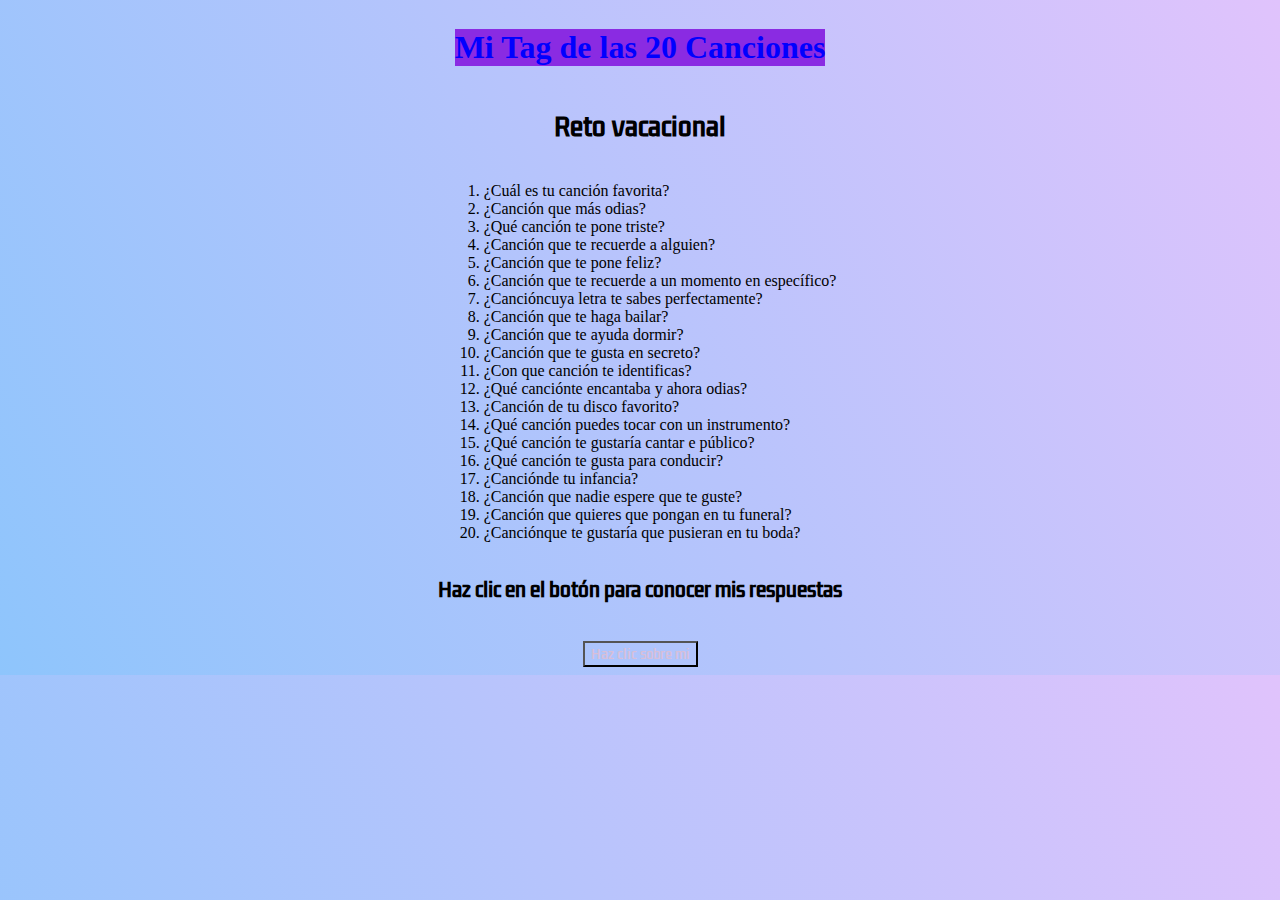
<file: index.html>
<!DOCTYPE html>
<html lang="es">
<head>
    <meta charset="UTF-8">
    <title>Tad de las 20 Canciones</title>
    <link rel="stylesheet" href="styles/styles.css">
</head>
<body>
    <h1 class="titulo1">Mi Tag de las 20 Canciones</h1>
    <h2 class="titulo2">Reto vacacional</h2>
    <ol class="titulo3">
        <li>¿Cuál es tu canción favorita?</li>
        <li>¿Canción que más odias?</li>
        <li>¿Qué canción te pone triste?</li>
        <li>¿Canción que te recuerde a alguien?</li>
        <li>¿Canción que te pone feliz?</li>
        <li>¿Canción que te recuerde a un momento en específico?</li>
        <li>¿Cancióncuya letra te sabes perfectamente?</li>
        <li>¿Canción que te haga bailar?</li>
        <li>¿Canción que te ayuda dormir?</li>
        <li>¿Canción que te gusta en secreto?</li>
        <li>¿Con que canción te identificas?</li>
        <li>¿Qué canciónte encantaba y ahora odias?</li>
        <li>¿Canción de tu disco favorito?</li>
        <li>¿Qué canción puedes tocar con un instrumento?</li>
        <li>¿Qué canción te gustaría cantar e público?</li>
        <li>¿Qué canción te gusta para conducir?</li>
        <li>¿Canciónde tu infancia?</li>
        <li>¿Canción que nadie espere que te guste?</li>
        <li>¿Canción que quieres que pongan en tu funeral?</li>
        <li>¿Canciónque te gustaría que pusieran en tu boda?</li>
    </ol>
    <h3 class="titulo2">Haz clic en el botón para conocer mis respuestas</h3><br>
    <div class="contenedor">
        <a href="respuestas.html">
            <button>Haz clic sobre mi</button>
        </a>
    </div>
</body>
</html>
</file>
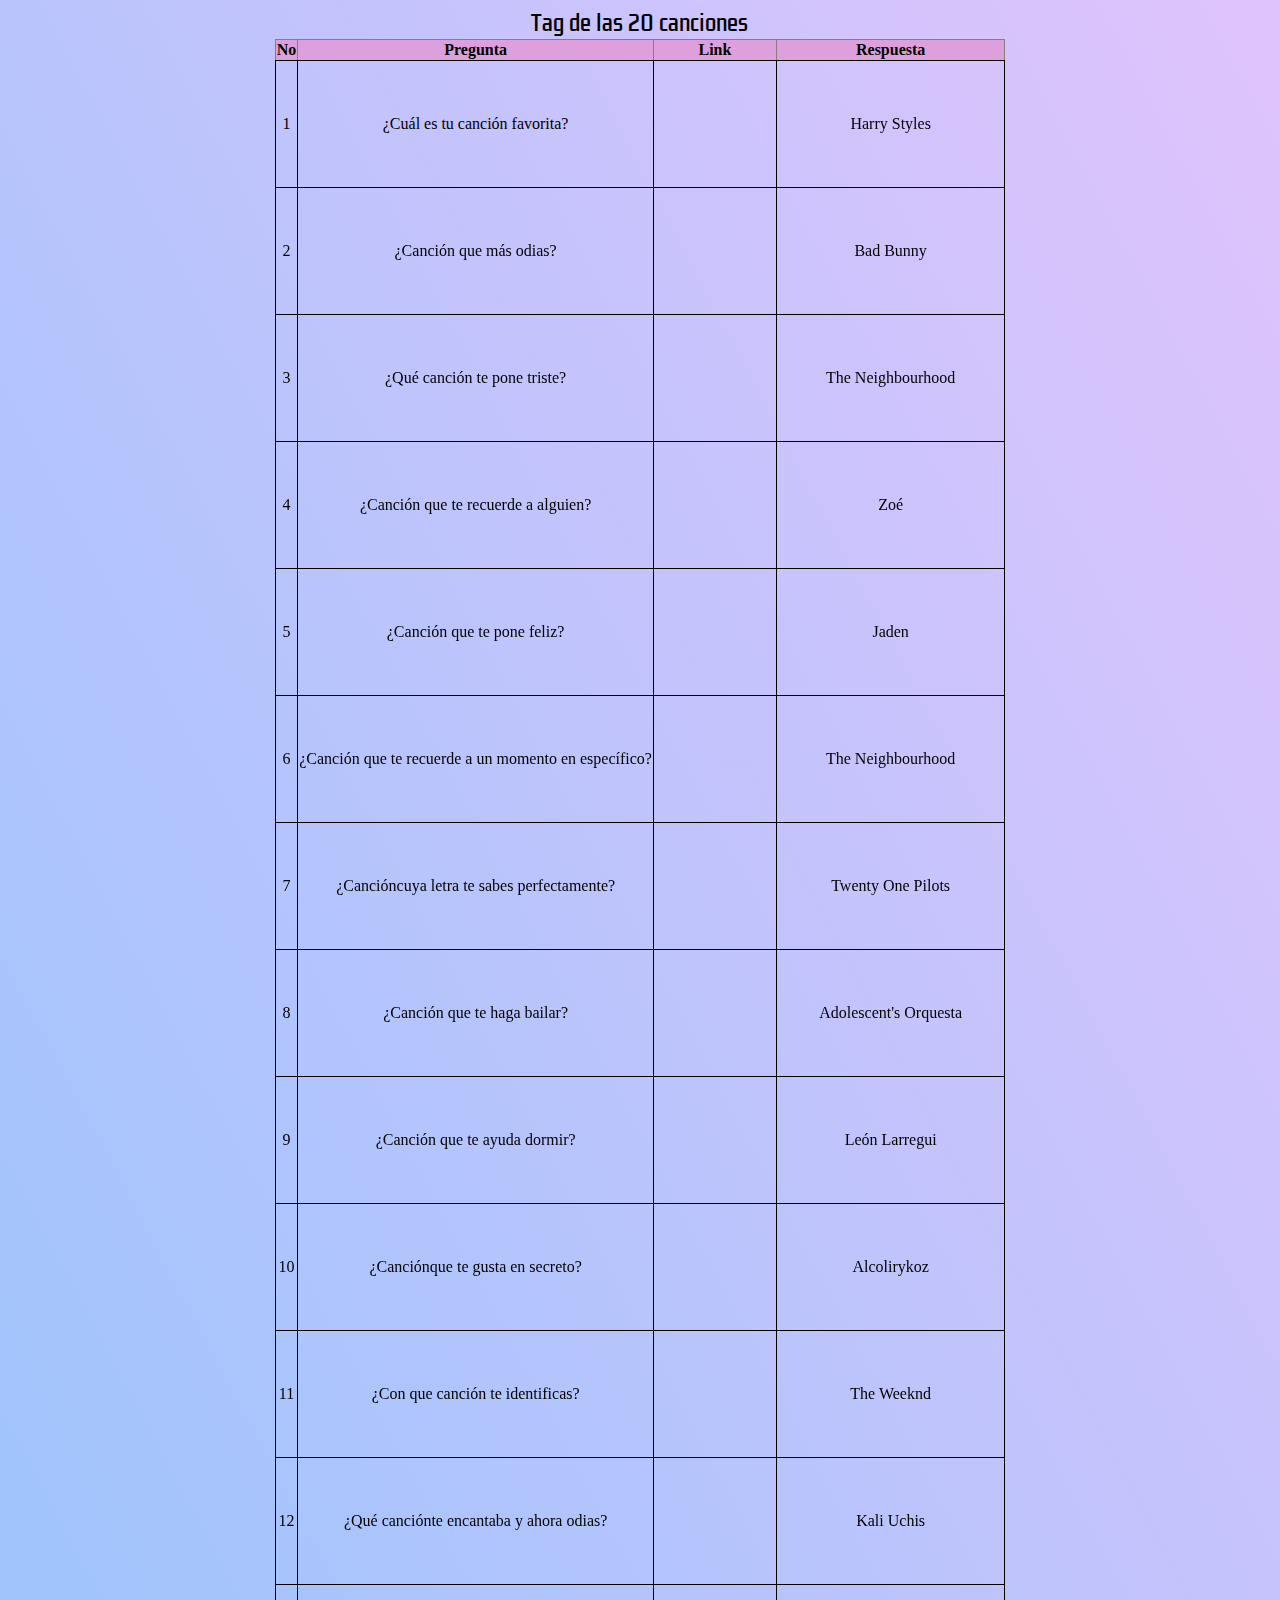
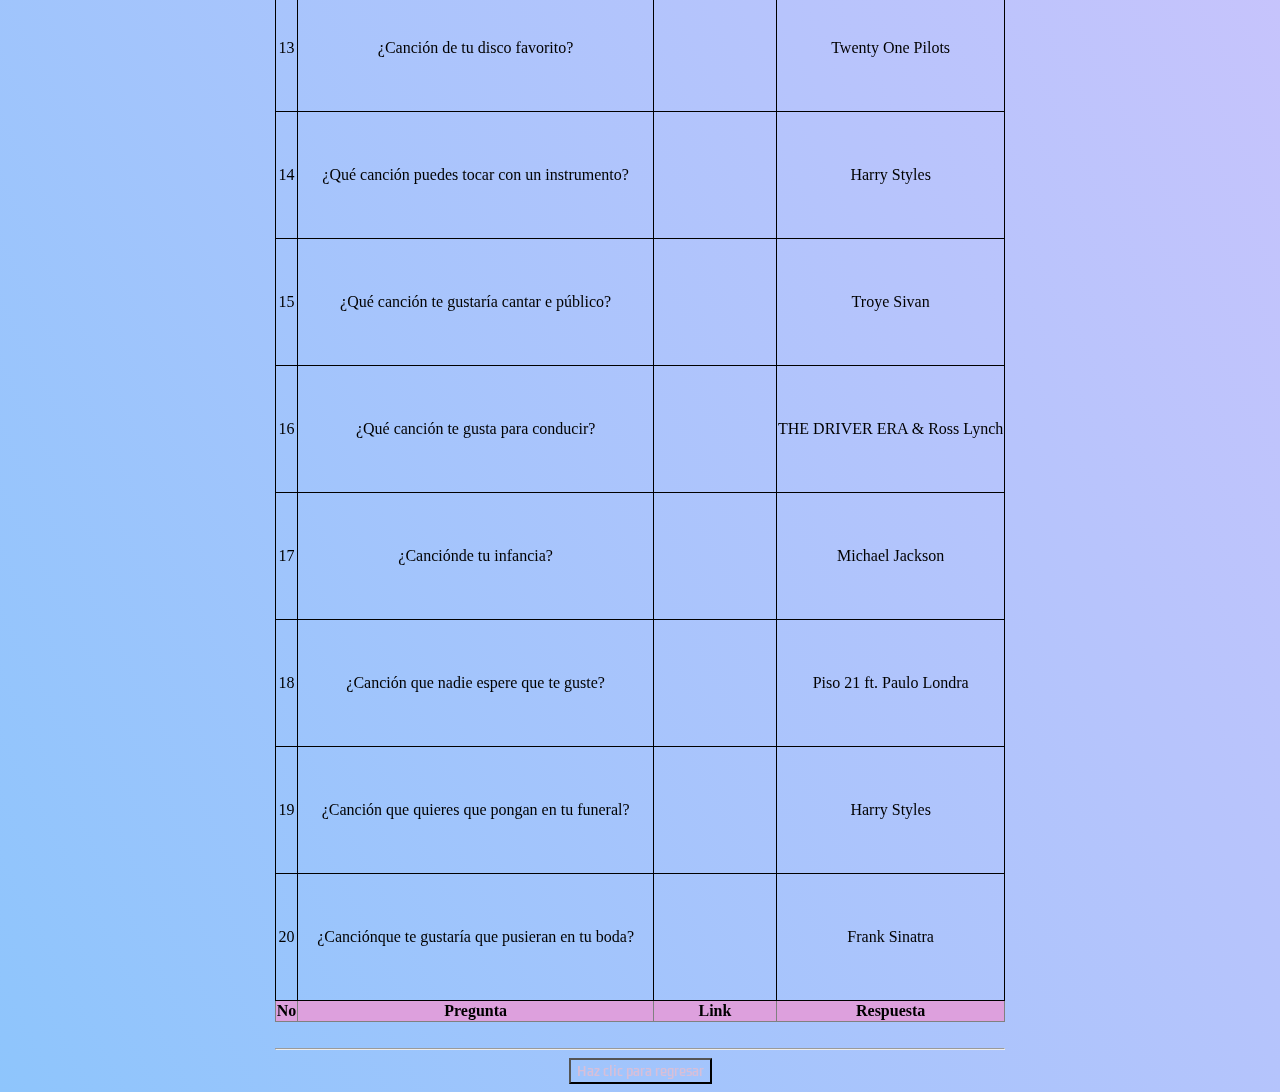
<file: respuestas.html>
<!DOCTYPE html>
<html lang="es">
<head>
    <meta charset="UTF-8">
    <meta name="viewport" content="width=device-width, initial-scale=1.0">
    <title>Respuestas</title>
    <link rel="stylesheet" href="styles/styles.css">
</head>
<body>
    <center>
        <table class="table" border="1">
            <caption>Tag de las 20 canciones</caption>
            <tr>
                <thead>
                <th>No</th>
                <th>Pregunta</th>
                <th>Link</th>
                <th>Respuesta</th>
            </thead>
            </tr>
            <tbody>
                <tr>
                    <td>1</td>
                    <td>¿Cuál es tu canción favorita?</td>
                    <td><iframe width="120" height="120" src="https://www.youtube.com/embed/bGZplqeIb3w?si=5errt2iauwqLXkaO" title="YouTube video player" frameborder="0" allow="accelerometer; autoplay; clipboard-write; encrypted-media; gyroscope; picture-in-picture; web-share" allowfullscreen></iframe></td>
                    <td>Harry Styles</td>
                </tr>
                <tr>
                    <td>2</td>
                    <td>¿Canción que más odias?</td>
                    <td><iframe width="120" height="120" src="https://www.youtube.com/embed/kLpH1nSLJSs?si=jmF1P6cyMPkWQ0ze" title="YouTube video player" frameborder="0" allow="accelerometer; autoplay; clipboard-write; encrypted-media; gyroscope; picture-in-picture; web-share" allowfullscreen></iframe></td>
                    <td>Bad Bunny</td>
                </tr>
                <tr>
                    <td>3</td>
                    <td>¿Qué canción te pone triste?</td>
                    <td><iframe width="120" height="120" src="https://www.youtube.com/embed/BB90MZIkFAc?si=nnC_xppNETfSCt7A" title="YouTube video player" frameborder="0" allow="accelerometer; autoplay; clipboard-write; encrypted-media; gyroscope; picture-in-picture; web-share" allowfullscreen></iframe></td>
                    <td>The Neighbourhood</td>
                </tr>
                <tr>
                    <td>4</td>
                    <td>¿Canción que te recuerde a alguien?</td>
                    <td><iframe width="120" height="120" src="https://www.youtube.com/embed/6W4L2O-JQ-w?si=pDeH27CIxuYZ6ft6" title="YouTube video player" frameborder="0" allow="accelerometer; autoplay; clipboard-write; encrypted-media; gyroscope; picture-in-picture; web-share" allowfullscreen></iframe></td>
                    <td>Zoé</td>
                </tr>
                <tr>
                    <td>5</td>
                    <td>¿Canción que te pone feliz?</td>
                    <td><iframe width="120" height="120" src="https://www.youtube.com/embed/82UsnbunJUs?si=GDg1csJ_emVOSO6p" title="YouTube video player" frameborder="0" allow="accelerometer; autoplay; clipboard-write; encrypted-media; gyroscope; picture-in-picture; web-share" allowfullscreen></iframe></td>
                    <td>Jaden</td>
                </tr>
                <tr>
                    <td>6</td>
                    <td>¿Canción que te recuerde a un momento en específico?</td>
                    <td><iframe width="120" height="120" src="https://www.youtube.com/embed/GCdwKhTtNNw?si=Z7-8c2VZDSyW3krb" title="YouTube video player" frameborder="0" allow="accelerometer; autoplay; clipboard-write; encrypted-media; gyroscope; picture-in-picture; web-share" allowfullscreen></iframe></td>
                    <td>The Neighbourhood</td>
                </tr>
                <tr>
                    <td>7</td>
                    <td>¿Cancióncuya letra te sabes perfectamente?</td>
                    <td><iframe width="120" height="120" src="https://www.youtube.com/embed/8mn-FFjIbo8?si=UiloW-ol9bVgbZiq" title="YouTube video player" frameborder="0" allow="accelerometer; autoplay; clipboard-write; encrypted-media; gyroscope; picture-in-picture; web-share" allowfullscreen></iframe></td>
                    <td>Twenty One Pilots</td>
                </tr>
                <tr>
                    <td>8</td>
                    <td>¿Canción que te haga bailar?</td>
                    <td><iframe width="120" height="120" src="https://www.youtube.com/embed/yExcCoicc4E?si=WYuOydVWPkPN2MfQ" title="YouTube video player" frameborder="0" allow="accelerometer; autoplay; clipboard-write; encrypted-media; gyroscope; picture-in-picture; web-share" allowfullscreen></iframe></td>
                    <td>Adolescent's Orquesta</td>
                </tr>
                <tr>
                    <td>9</td>
                    <td>¿Canción que te ayuda dormir?</td>
                    <td><iframe width="120" height="120" src="https://www.youtube.com/embed/Mcj75l2gJcY?si=azqxezI5adNPqKSQ" title="YouTube video player" frameborder="0" allow="accelerometer; autoplay; clipboard-write; encrypted-media; gyroscope; picture-in-picture; web-share" allowfullscreen></iframe></td>
                    <td>León Larregui</td>
                </tr>
                <tr>
                    <td>10</td>
                    <td>¿Canciónque te gusta en secreto?</td>
                    <td><iframe width="120" height="120" src="https://www.youtube.com/embed/LqoVJPFAbf4?si=XTKU0rIhvKQ2g2T7" title="YouTube video player" frameborder="0" allow="accelerometer; autoplay; clipboard-write; encrypted-media; gyroscope; picture-in-picture; web-share" allowfullscreen></iframe></td>
                    <td>Alcolirykoz</td>
                </tr>
                <tr>
                    <td>11</td>
                    <td>¿Con que canción te identificas?</td>
                    <td><iframe width="120" height="120" src="https://www.youtube.com/embed/yzTuBuRdAyA?si=yvzI-s4D0SzOUDOx" title="YouTube video player" frameborder="0" allow="accelerometer; autoplay; clipboard-write; encrypted-media; gyroscope; picture-in-picture; web-share" allowfullscreen></iframe></td>
                    <td>The Weeknd</td>
                </tr>
                <tr>
                    <td>12</td>
                    <td>¿Qué canciónte encantaba y ahora odias?</td>
                    <td><iframe width="120" height="120" src="https://www.youtube.com/embed/9f5zD7ZSNpQ?si=dZd4iNhw0Mh0i9oD" title="YouTube video player" frameborder="0" allow="accelerometer; autoplay; clipboard-write; encrypted-media; gyroscope; picture-in-picture; web-share" allowfullscreen></iframe></td>
                    <td>Kali Uchis</td>
                </tr>
                <tr>
                    <td>13</td>
                    <td>¿Canción de tu disco favorito?</td>
                    <td><iframe width="120" height="120" src="https://www.youtube.com/embed/r_9Kf0D5BTs?si=fVwIF11zzkf8SQcr" title="YouTube video player" frameborder="0" allow="accelerometer; autoplay; clipboard-write; encrypted-media; gyroscope; picture-in-picture; web-share" allowfullscreen></iframe></td>
                    <td>Twenty One Pilots</td>
                </tr>
                <tr>
                    <td>14</td>
                    <td>¿Qué canción puedes tocar con un instrumento?</td>
                    <td><iframe width="120" height="120" src="https://www.youtube.com/embed/Ojp71GGm-LQ?si=G3DpXzUZDtfuH29j" title="YouTube video player" frameborder="0" allow="accelerometer; autoplay; clipboard-write; encrypted-media; gyroscope; picture-in-picture; web-share" allowfullscreen></iframe></td>
                    <td>Harry Styles</td>
                </tr>
                <tr>
                    <td>15</td>
                    <td>¿Qué canción te gustaría cantar e público?</td>
                    <td><iframe width="120" height="120" src="https://www.youtube.com/embed/ZhGl8McrOHo?si=WaaUVejwtIvVxt55" title="YouTube video player" frameborder="0" allow="accelerometer; autoplay; clipboard-write; encrypted-media; gyroscope; picture-in-picture; web-share" allowfullscreen></iframe></td>
                    <td>Troye Sivan</td>
                </tr>
                <tr>
                    <td>16</td>
                    <td>¿Qué canción te gusta para conducir?</td>
                    <td><iframe width="120" height="120" src="https://www.youtube.com/embed/MIT1Jsqv9XM?si=PGbMXKSxZA6SPfIW" title="YouTube video player" frameborder="0" allow="accelerometer; autoplay; clipboard-write; encrypted-media; gyroscope; picture-in-picture; web-share" allowfullscreen></iframe></td>
                    <td>THE DRIVER ERA & Ross Lynch </td>
                </tr>
                <tr>
                    <td>17</td>
                    <td>¿Canciónde tu infancia?</td>
                    <td><iframe width="120" height="120" src="https://www.youtube.com/embed/LeiFF0gvqcc?si=DfDOkBFpYc4S5THZ" title="YouTube video player" frameborder="0" allow="accelerometer; autoplay; clipboard-write; encrypted-media; gyroscope; picture-in-picture; web-share" allowfullscreen></iframe></td>
                    <td>Michael Jackson</td>
                </tr>
                <tr>
                    <td>18</td>
                    <td>¿Canción que nadie espere que te guste?</td>
                    <td><iframe width="120" height="120" src="https://www.youtube.com/embed/nP8ZVJxiJlU?si=wmBF1GTKrmXJ9Txa" title="YouTube video player" frameborder="0" allow="accelerometer; autoplay; clipboard-write; encrypted-media; gyroscope; picture-in-picture; web-share" allowfullscreen></iframe></td>
                    <td>Piso 21 ft. Paulo Londra</td>
                </tr>
                <tr>
                    <td>19</td>
                    <td>¿Canción que quieres que pongan en tu funeral?</td>
                    <td><iframe width="120" height="120" src="https://www.youtube.com/embed/hJpvI3w3tDc?si=L9A6MUCSW6-Ui7cS" title="YouTube video player" frameborder="0" allow="accelerometer; autoplay; clipboard-write; encrypted-media; gyroscope; picture-in-picture; web-share" allowfullscreen></iframe></td>
                    <td>Harry Styles</td>
                </tr>
                <tr>
                    <td>20</td>
                    <td>¿Canciónque te gustaría que pusieran en tu boda?</td>
                    <td><iframe width="120" height="120" src="https://www.youtube.com/embed/AiIBKcd4m5Q?si=sQsv9et7yuPWHVBy" title="YouTube video player" frameborder="0" allow="accelerometer; autoplay; clipboard-write; encrypted-media; gyroscope; picture-in-picture; web-share" allowfullscreen></iframe></td>
                    <td>Frank Sinatra</td>
                    
                </tr>
            </tbody>
            <tfoot>
                <th>No</th>
                <th>Pregunta</th>
                <th>Link</th>
                <th>Respuesta</th>
            </tfoot>
        </table> <br> <hr>
    </center>
    <div>
        <a href="index.html">
            <button>Haz clic para regresar</button>
     </a>
    </div>
</body>
</html>
</file>
<file: styles/styles.css>
@import url('https://fonts.googleapis.com/css2?family=Agbalumo&family=Kdam+Thmor+Pro&family=Roboto&family=Work+Sans:ital@1&display=swap');

.titulo1{
    background-color: blueviolet;
    font-size: 2rem;
    color:blue;
    justify-content:center;

}
.titulo2{
    font-family:"Kdam Thmor Pro";

}
.titulo3{ 
font-size: "Work Sans";
}
.contenedor{
    display: flex;
    justify-content: center;
}
button{
    background-color: transparent;
    color: thistle;
    font-family:"Kdam Thmor Pro";
}
button:hover{
    background-color: black;
}
body{
    background-color: #8EC5FC;
background-image: linear-gradient(62deg, #8EC5FC 0%, #E0C3FC 100%);
display: flex;
justify-content: center;
flex-direction: column;
align-items: center;
}
.table{
    border-collapse: collapse;
}
.table td{
    border: 1px solid;
    text-align: center;
}
.table th{
    background-color: plum;
    color: black;
}
.table td:hover{
    background-color: aqua;
    color: white;
}
.table th:hover{
    background-color: beige;
}
.td{
    font-weight: bold;
}
caption{
    font-family:"Kdam Thmor Pro";
    font-size: 20px;
}
</file>
